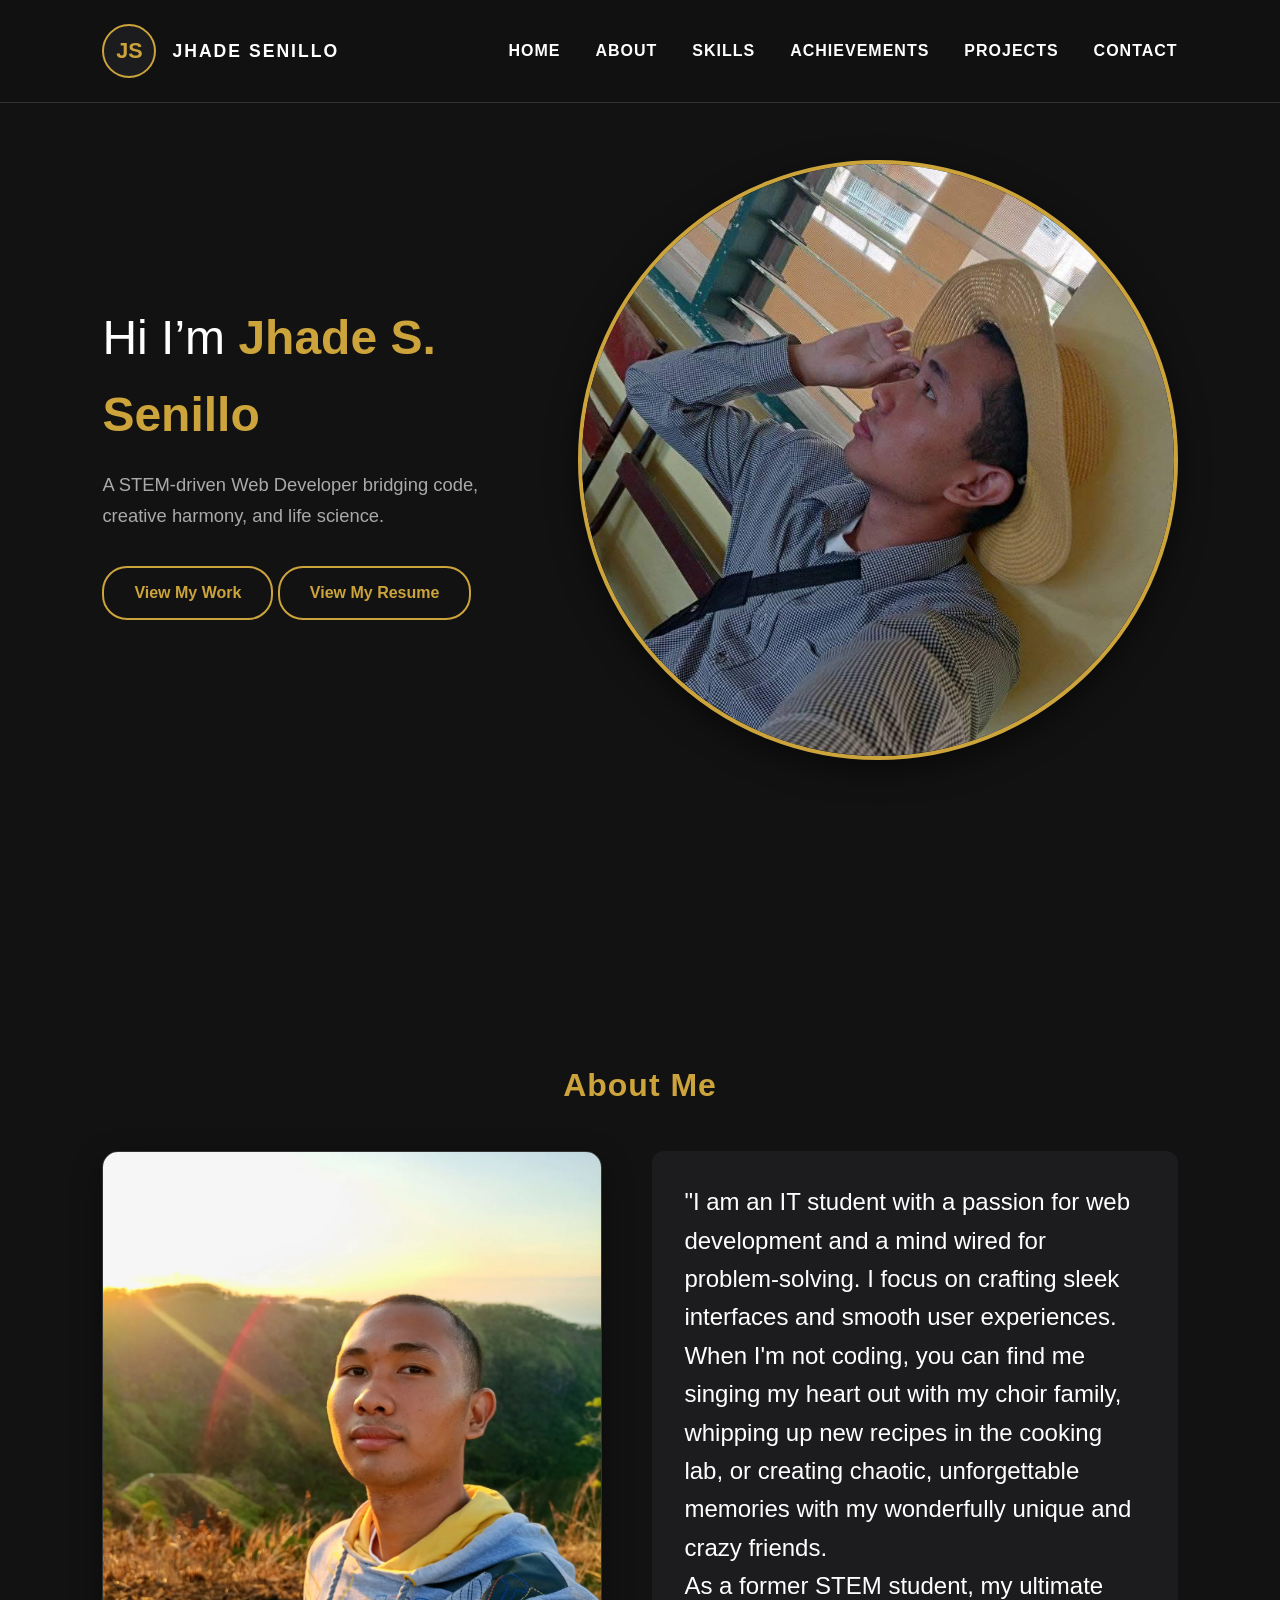
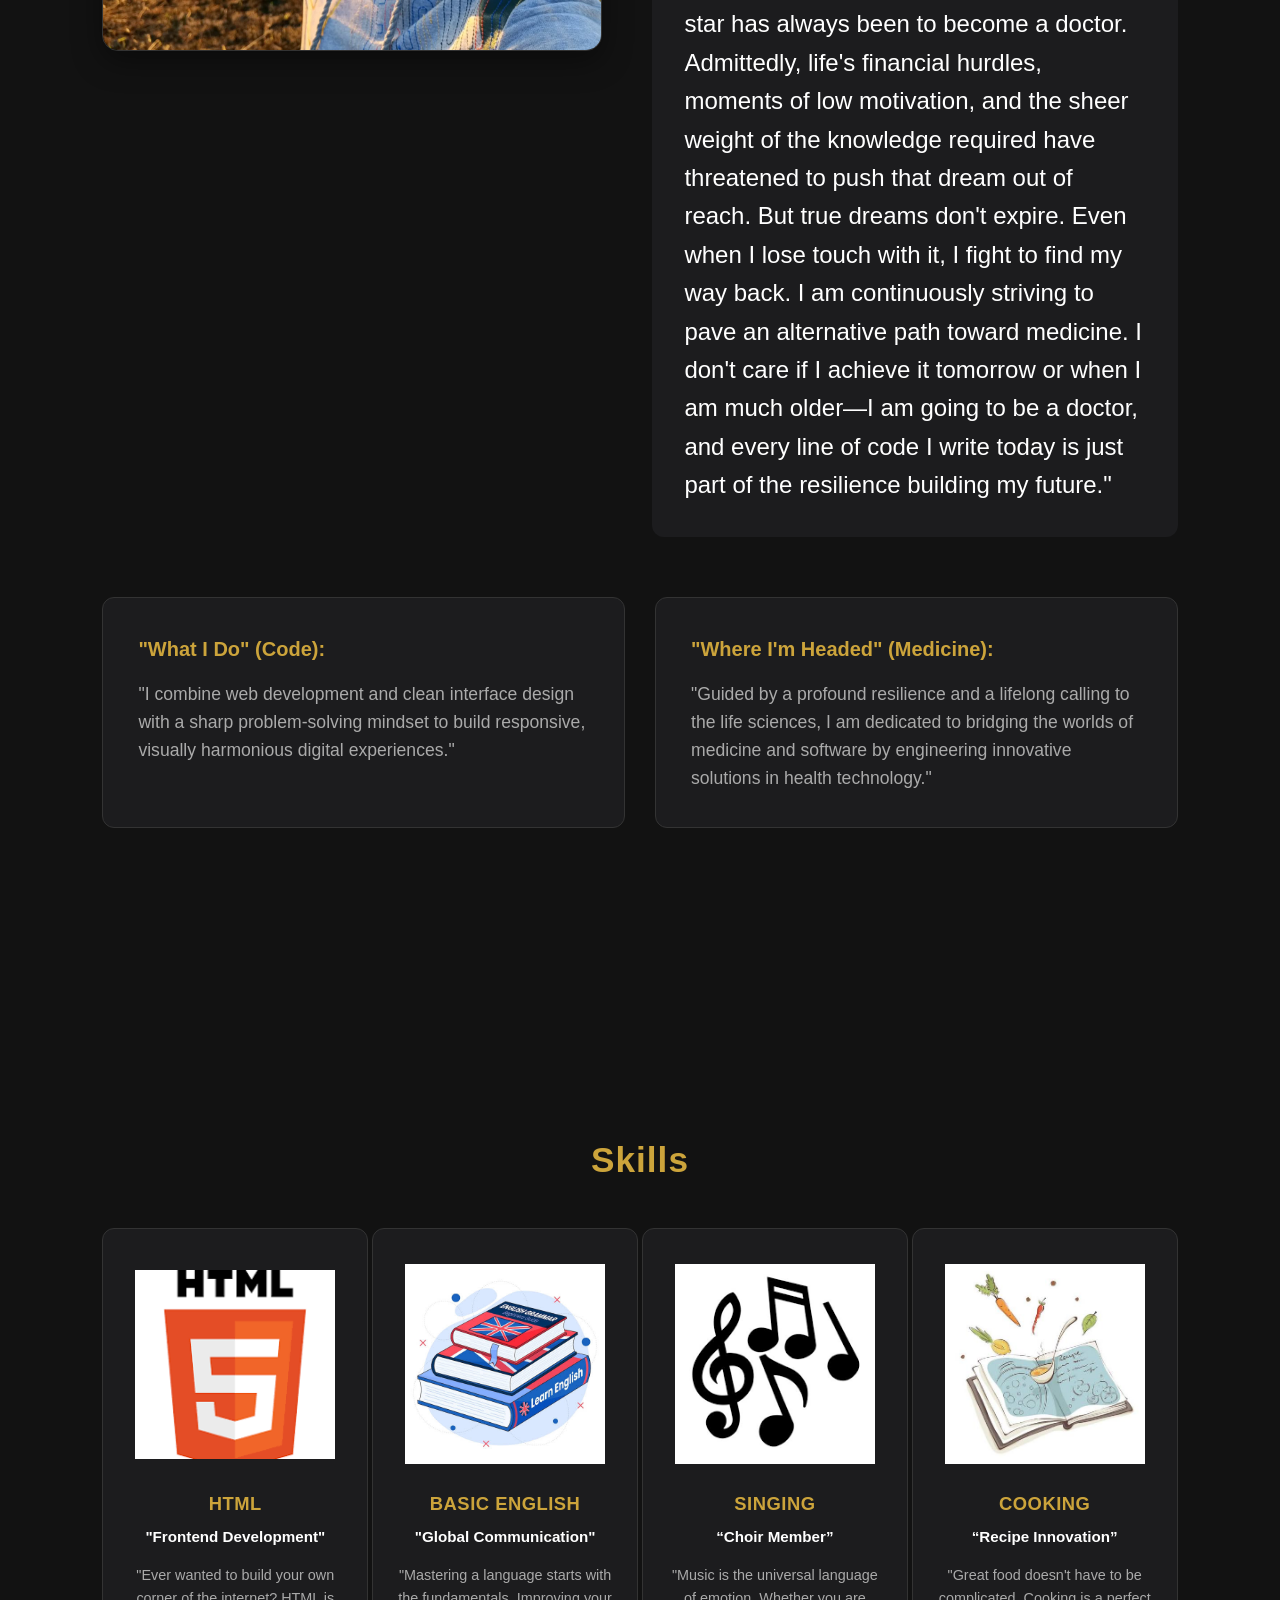
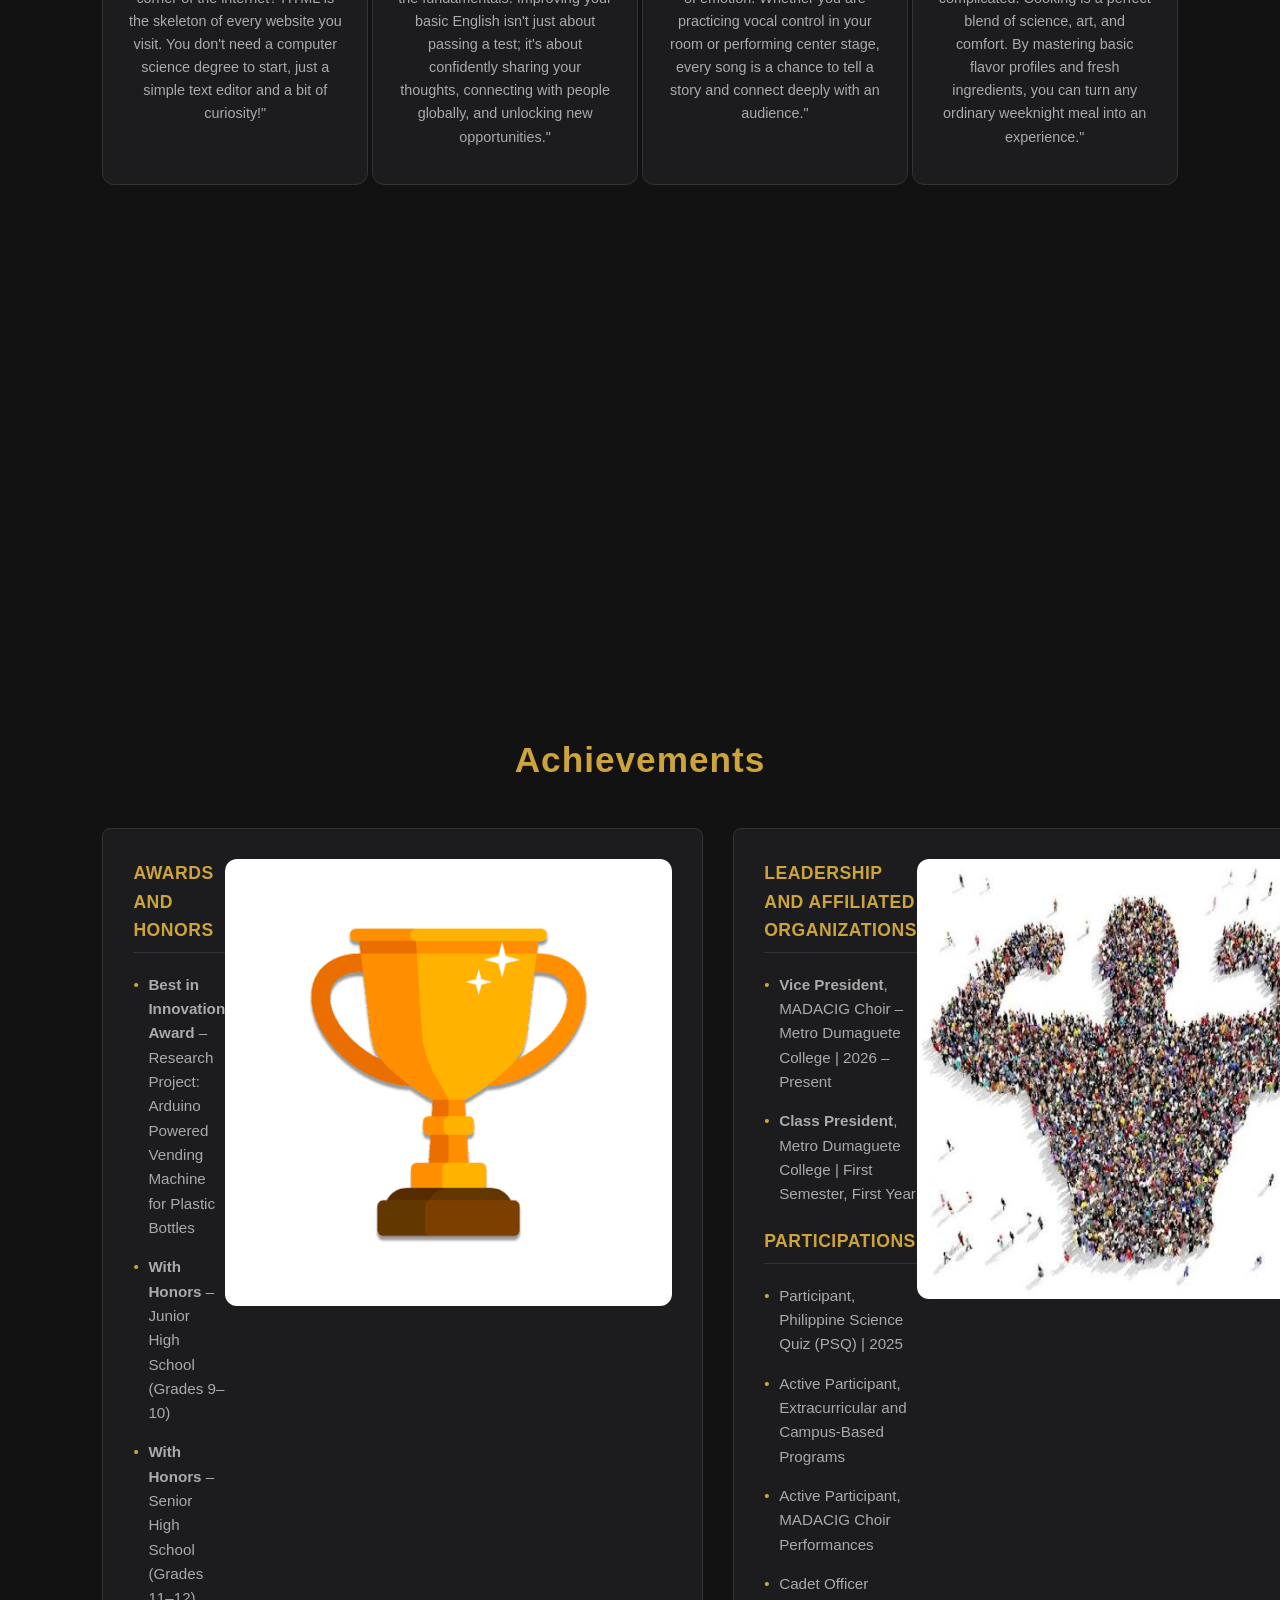
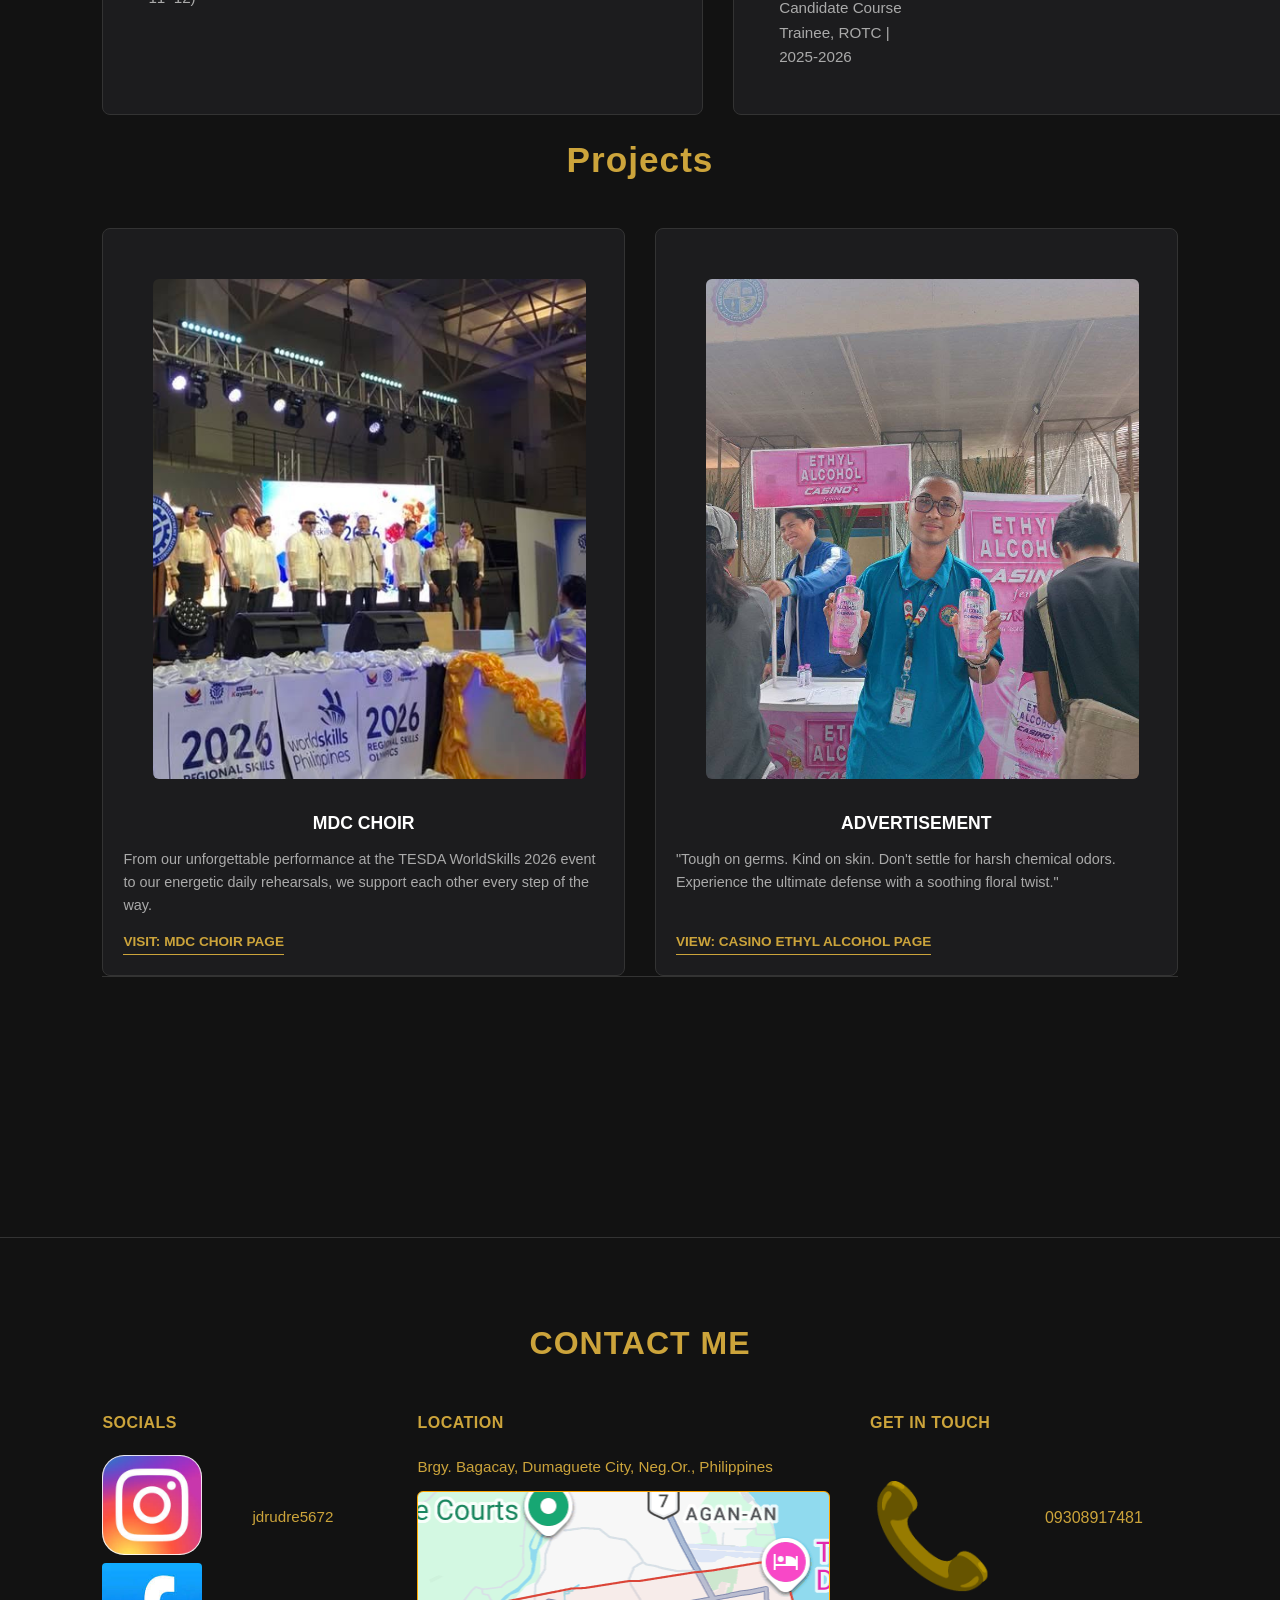
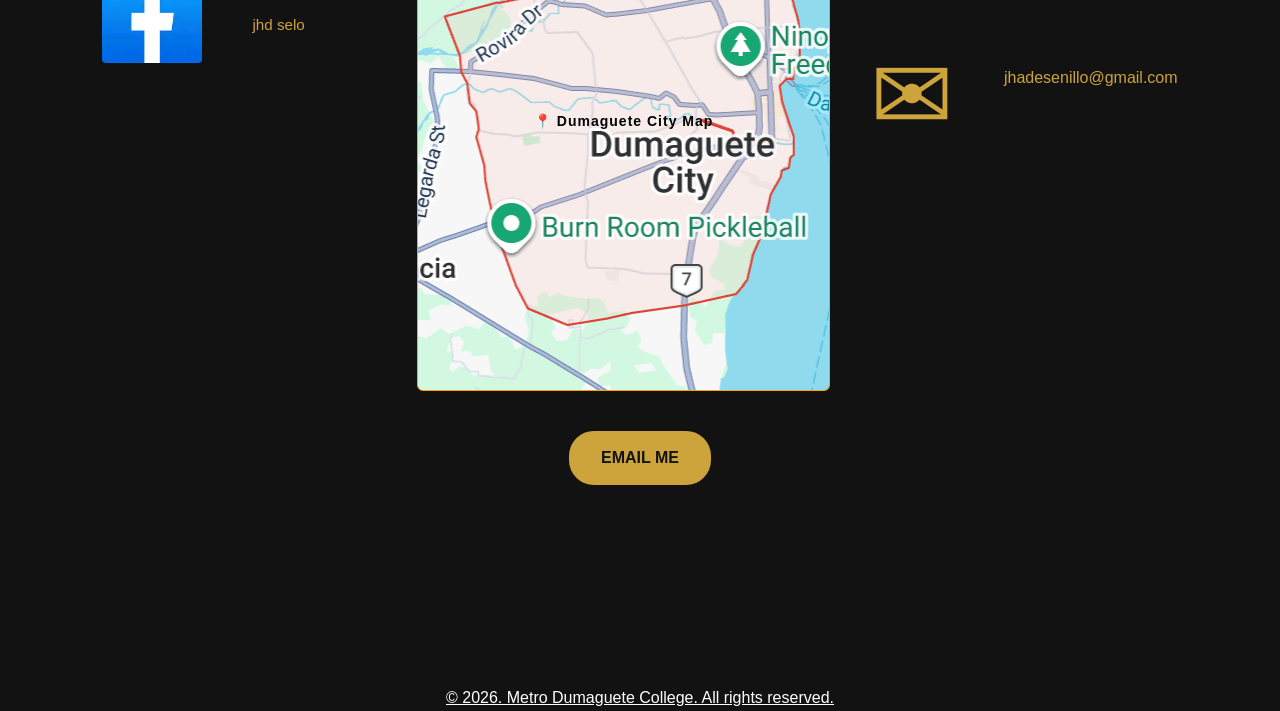
<file: index.html>
<!DOCTYPE html>
<html lang="en">
<head>
    <meta charset="UTF-8">
    <meta name="viewport" content="width=device-width, initial-scale=1.0">
    <title>MyPortfolio | Jhade S. Senillo</title>
    <link rel="stylesheet" href="styles.css">
</head>
<body>

    <!-- Header Navigation -->
    <header>
        <div class="logo">
            <h1>JS</h1>
        <h2>JHADE SENILLO</h2>
        </div>
        <nav>
            <a href="#home">HOME</a>
            <a href="#about">ABOUT</a>
            <a href="#skills">SKILLS</a>
            <a href="#achievements">ACHIEVEMENTS</a>
            <a href="#projects">PROJECTS</a>
            <a href="#contact">CONTACT</a>
        </nav>
    </header>

    <!-- Hero Section -->
    <section id="home" class="hero-section">
        <div class=" hero-text-container">
        <h1>Hi I’m <span>Jhade S. Senillo</span></h1>
        <p class="hero-subtitle">A STEM-driven Web Developer bridging code, creative harmony, and life science.</p>
        <a href="project.html" class="btn">View My Work</a>
         <a href="resume.pdf" class="btn">View My Resume</a>
        </div>
        <div class="hero-avatar">
            <!-- Replace with your actual image path -->
            <img src="jhade.jpg" alt="Jhade S. Senillo">
        </div>
    </section>

    <!-- About Section -->
    <section id="about" class="about-section">
        <h2>About Me</h2>
        <div class="about-content">
            <div class="about-image">
                <img src="670486085_17926234662269509_1486801198774461316_n.jpg"  alt="Jhade coding">
            </div>
            <div class="about-text">
                <p>"I am an IT student with a passion for web development and a mind wired for problem-solving. I focus on crafting sleek interfaces and smooth user experiences. When I'm not coding, you can find me singing my heart out with my choir family, whipping up new recipes in the cooking lab, or creating chaotic, unforgettable memories with my wonderfully unique and crazy friends.</p>
                <p>As a former STEM student, my ultimate star has always been to become a doctor. Admittedly, life's financial hurdles, moments of low motivation, and the sheer weight of the knowledge required have threatened to push that dream out of reach. But true dreams don't expire. Even when I lose touch with it, I fight to find my way back. I am continuously striving to pave an alternative path toward medicine. I don't care if I achieve it tomorrow or when I am much older—I am going to be a doctor, and every line of code I write today is just part of the resilience building my future."</p>
            </div>
        </div>
        <div class="about-cards">
            <div class="dual-card">
                <h3>"What I Do" (Code):</h3>
                <p>"I combine web development and clean interface design with a sharp problem-solving mindset to build responsive, visually harmonious digital experiences."</p>
            </div>
            <div class="dual-card">
                <h3>"Where I'm Headed" (Medicine):</h3>
                <p>"Guided by a profound resilience and a lifelong calling to the life sciences, I am dedicated to bridging the worlds of medicine and software by engineering innovative solutions in health technology."</p>
            </div>
        </div>
    </section>

    <!-- Skills Section -->
    <section id="skills" class="skills-section">
        <h2>Skills</h2>
        <div class="skills-grid">
            <div class="skill-card">
                <img src="HTML.png" alt="Jhade coding">
                <div class="skill-tag">HTML</div>
                <h4>"Frontend Development"</h4>
                <p>"Ever wanted to build your own corner of the internet? HTML is the skeleton of every website you visit. You don't need a computer science degree to start, just a simple text editor and a bit of curiosity!"</p>
            </div>
            <div class="skill-card">
                <img src="BASIC ENGLISH.jpg" alt="Jhade coding">
                <div class="skill-tag">BASIC ENGLISH</div>
                <h4>"Global Communication"</h4>
                <p>"Mastering a language starts with the fundamentals. Improving your basic English isn't just about passing a test; it's about confidently sharing your thoughts, connecting with people globally, and unlocking new opportunities."</p>
            </div>
            <div class="skill-card">
                <img src="SINGING.png" alt="Jhade coding">
                <div class="skill-tag">SINGING</div>
                <h4>“Choir Member”</h4>
                <p>"Music is the universal language of emotion. Whether you are practicing vocal control in your room or performing center stage, every song is a chance to tell a story and connect deeply with an audience."</p>
            </div>
            <div class="skill-card">
                <img src="cooking1.jpg" alt="Jhade coding">
                <div class="skill-tag">COOKING</div>
                <h4>“Recipe Innovation”</h4>
                <p>"Great food doesn't have to be complicated. Cooking is a perfect blend of science, art, and comfort. By mastering basic flavor profiles and fresh ingredients, you can turn any ordinary weeknight meal into an experience."</p>
            </div>
        </div>
    </section>

    <!-- Achievements Section -->
    <section id="achievements" class="achievements-section">
        <h2>Achievements</h2>
        <div class="achievements-grid">
            <div class="achieve-block">
                <div class="achieve-title">
                    <h3>AWARDS AND HONORS</h3>
                <ul>
                    <li><strong>Best in Innovation Award</strong> – Research Project: Arduino Powered Vending Machine for Plastic Bottles</li>
                    <li><strong>With Honors</strong> –Junior High School (Grades 9–10)</li>
                    <li><strong>With Honors</strong> – Senior High School (Grades 11–12)</li>
                </ul>
                </div>
                <div class="achievement-image">
                    <img src="achievement.png" alt="achievement-image">
                </div>
            </div>
            <div class="achieve-block">
                <div class="second-block">
                <div class="achieve-title"><h3>LEADERSHIP AND AFFILIATED ORGANIZATIONS</h3>
                <ul>
                    <li><strong>Vice President</strong>, MADACIG Choir – Metro Dumaguete College | 2026 – Present</li>
                    <li><strong>Class President</strong>, Metro Dumaguete College | First Semester, First Year</li>
                </ul>
                </div>
                <div class="achieve-title"><h3 style="margin-top: 20px;">PARTICIPATIONS</h3>
                <ul>
                    <li>Participant, Philippine Science Quiz (PSQ) | 2025</li>
                    <li>Active Participant, Extracurricular and Campus-Based Programs</li>
                    <li>Active Participant, MADACIG Choir Performances</li>
                    <li>Cadet Officer Candidate Course Trainee, ROTC | 2025-2026</li>
                </ul>
                </div>
                </div>
                <div class="achievement-image">
                    <img src="participation.jpg" alt="achievement-image" style="height:440px; width: 440px;">
                </div>
            </div>
        </div>
    </section>

    <!-- Projects Section -->
    <section id="projects" class="projects-section">
        <h2>Projects</h2>
        <div class="projects-grid">
            <div class="project-card">
                <div class="project-img-placeholder">
                    <img src="NEW1.jpg" alt="MDC Choir">
                </div>
                <h3>MDC CHOIR</h3>
                <p>From our unforgettable performance at the TESDA WorldSkills 2026 event to our energetic daily rehearsals, we support each other every step of the way.</p>
                <a href="https://www.facebook.com/share/p/19WzVLMrr3/" class="project-link">VISIT: MDC CHOIR PAGE</a>
            </div>
            <div class="project-card">
                <div class="project-img-placeholder">
                    <img src="new2.jpg" alt="Casino Ethyl Alcohol">
                </div>
                <h3>ADVERTISEMENT</h3>
                <p>"Tough on germs. Kind on skin. Don't settle for harsh chemical odors. Experience the ultimate defense with a soothing floral twist."</p>
                <a href="https://www.facebook.com/share/p/19SsWk645J/" class="project-link">VIEW: CASINO ETHYL ALCOHOL PAGE</a>
            </div>
        </div>
        
    <footer>
    </section>

    <!-- Contact & Footer Section -->
    <section id="contact" class="contact-section">
        <h2>CONTACT ME</h2>
        <div class="contact-grid">
            <div class="contact-col">
                <h3>SOCIALS</h3>
                <div class="social">

                    <div class="social-img"><img src="INSTAGRAM.jpg" style="border-radius: 22px; width:100px; height: 100px;"> </div>
                    <div class="social-content"><a href="https://www.instagram.com/jdrudre5672?utm_source=ig_web_button_share_sheet&stkn=ZDNlZDc0MzIxNw==" class="social-item">jdrudre5672</a></div>
                </div>    
                <div class="social">
                    <div class="social-img"><img src="FACEBOOK.jpg"style="border-radius: 4px; width:100px; height: 100px;"></div>
                    <div class="social-content"><a href="https://www.facebook.com/photo/?fbid=1748605099822128&set=a.107123330636988&__tn__=%3C" class="social-item"> jhd selo</a></div>
                </div>    
            </div>
            <div class="contact-col location-col">
                <h3>LOCATION</h3>
                <p>Brgy. Bagacay, Dumaguete City, Neg.Or., Philippines</p>
                <div class="map-placeholder">
                    <!-- Embedded structural container for your location map -->
                    <div class="mock-map"><h2 style="font-weight: bold; font-size:14px; color:black;">📍 Dumaguete City Map</h2></div>
                </div>
            </div>
            <div class="contact-col">
                <h3>GET IN TOUCH</h3>
                <div class="social">

                    <div class="social-img" style=" filter: sepia(1) saturate(5) hue-rotate(15deg); font-size: 100px;"> 📞</div>
                    <div class="social-content" ><a href="#" style="text-decoration: none; color: var(--accent-gold);">09308917481</a></div>
                </div>    
                <div class="social">
                    <div class="social-img" style="border-radius: 22px; font-size: 100px; "> ✉</div>
                    <div class="social-content" ><a href="#" style="text-decoration: none; color: var(--accent-gold);">jhadesenillo@gmail.com</a></div>
                </div>    
                
            </div>
        </div>
        <div class="center-btn">
            <a href="mailto:jhadesenillo@gmail.com" class="btn btn-gold" >EMAIL ME</a>
        </div>
    </section>

    
        <a href="#"><p style="text-align:center; text-decoration: underline; color: white;">&copy; 2026. Metro Dumaguete College. All rights reserved.</p></a>
    </footer>

</body>
</html>
</file>
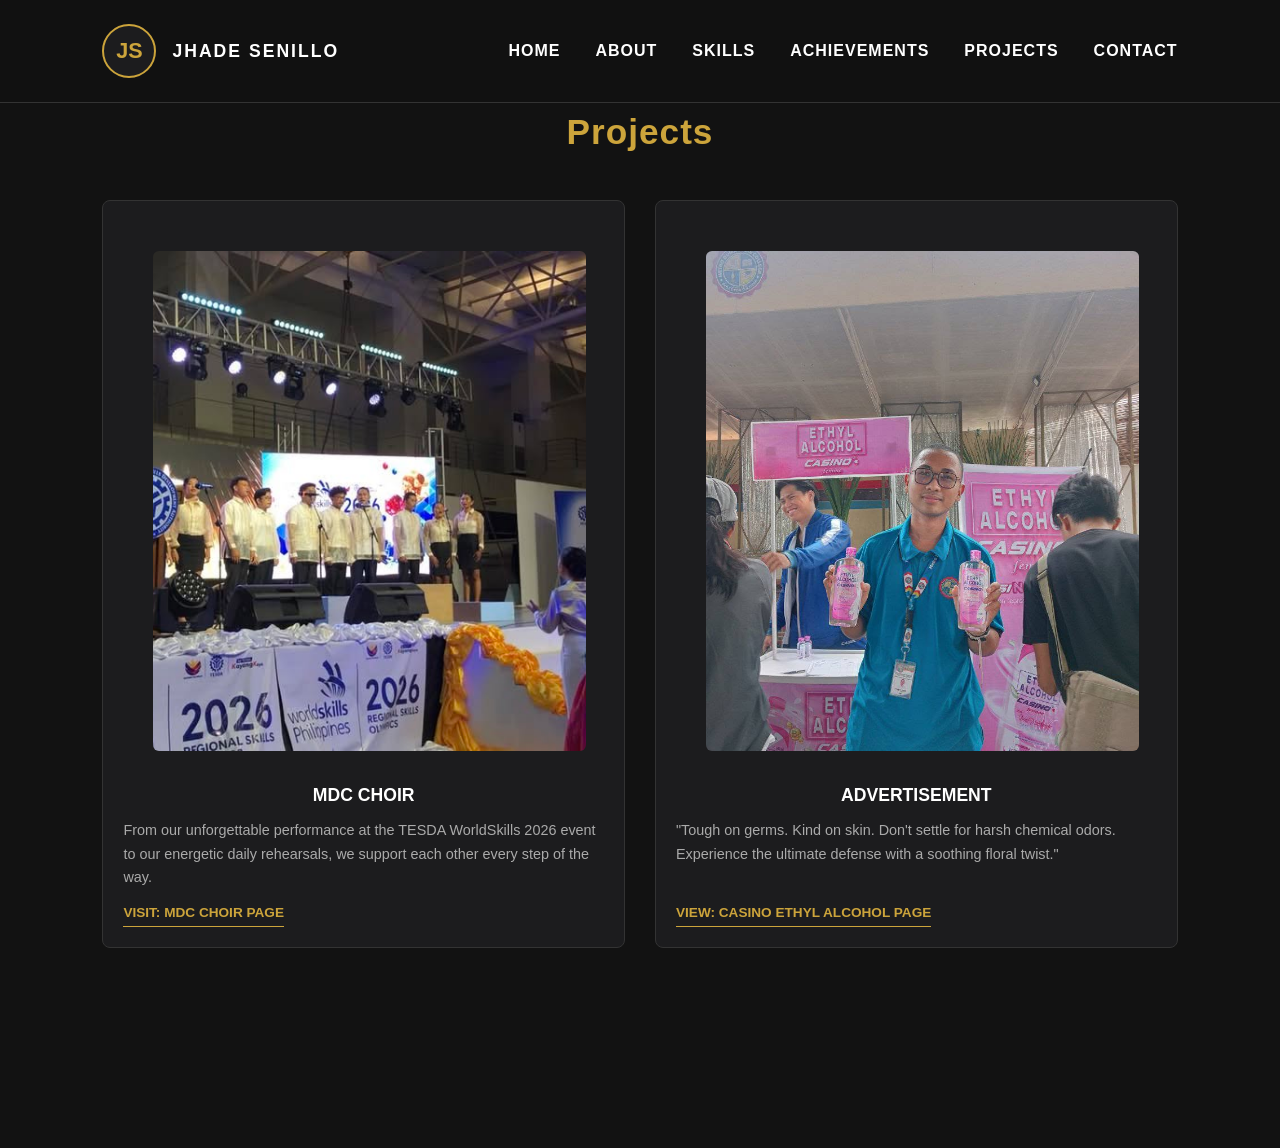
<file: project.html>
<!DOCTYPE html>
<html lang="en">
<head>
    <meta charset="UTF-8">
    <meta name="viewport" content="width=device-width, initial-scale=1.0">
    <link rel="stylesheet" href="styles.css">
</head>
<body>
     <!-- Header Navigation -->
    <header>
        <div class="logo">
            <h1>JS</h1>
        <h2>JHADE SENILLO</h2>
        </div>
        <nav>
            <a href="index.html#home">HOME</a>
            <a href="index.html#about">ABOUT</a>
            <a href="index.html#skills">SKILLS</a>
            <a href="index.html#achievements">ACHIEVEMENTS</a>
            <a href="index.html#projects">PROJECTS</a>
            <a href="index.html#contact">CONTACT</a>
        </nav>
    </header>   

        <!-- Projects Section -->
    <section id="projects" class="projects-section">
        <h2>Projects</h2>
        <div class="projects-grid">
            <div class="project-card">
                <div class="project-img-placeholder">
                    <img src="NEW1.jpg" alt="MDC Choir">
                </div>
                <h3>MDC CHOIR</h3>
                <p>From our unforgettable performance at the TESDA WorldSkills 2026 event to our energetic daily rehearsals, we support each other every step of the way.</p>
                <a href="https://www.facebook.com/share/p/19WzVLMrr3/" class="project-link">VISIT: MDC CHOIR PAGE</a>
            </div>
            <div class="project-card">
                <div class="project-img-placeholder">
                    <img src="new2.jpg" alt="Casino Ethyl Alcohol">
                </div>
                <h3>ADVERTISEMENT</h3>
                <p>"Tough on germs. Kind on skin. Don't settle for harsh chemical odors. Experience the ultimate defense with a soothing floral twist."</p>
                <a href="https://www.facebook.com/share/p/19SsWk645J/" class="project-link">VIEW: CASINO ETHYL ALCOHOL PAGE</a>
            </div>
        </div>
    
</body>
</html>
</file>
<file: styles.css>
/* Color Scheme & Typography Variables */
:root {
    --bg-color: #121212;
    --card-bg: #1c1c1e;
    --accent-gold: #cca43b;
    --accent-cyan: #00e5ff;
    --text-main: #ffffff;
    --text-muted: #aaaaaa;
    --border-color: #333333;
}

* {
    margin: 0;
    padding: 0;
    box-sizing: border-box;
    font-family: 'Segoe UI', Tahoma, Geneva, Verdana, sans-serif;
    scroll-behavior: smooth;
}

body {
    background-color: var(--bg-color);
    color: var(--text-main);
    line-height: 1.6;
}
/* Enlarged Header & Navigation Layout */
header {
    display: flex;
    justify-content: space-between;
    align-items: center;        
    padding: 24px 8%;           /* Increased top and bottom padding for more vertical height */
    background-color: rgba(18, 18, 18, 0.95);
    position: fixed;
    width: 100%;
    top: 0;
    z-index: 1000;
    border-bottom: 1px solid var(--border-color);
}

/* Container styling to align JS and Name side-by-side */
.logo {
    display: flex;
    flex-direction: row;       
    align-items: center;       
    gap: 16px;                  /* Increased gap between circle and name */
}

/* Styled "JS" Circle */
.logo h1 {
    display: flex;
    align-items: center;
    justify-content: center;
    
    width: 54px;                /* Enlarged from 45px for maximum visibility */
    height: 54px;
    border-radius: 50%;
    
    border: 2px solid #cca43b; 
    color: #cca43b;            
    background-color: #1c1c1e; 
    
    font-size: 1.35rem;         /* Increased font size for clarity */
    font-weight: 700;
    margin: 0;                 
}

/* Styled "JHADE SENILLO" text */
.logo h2 {
    color: #ffffff;            
    font-size: 1.1rem;          /* Enlarged from 0.85rem to make it distinctly readable */
    font-weight: 600;
    letter-spacing: 2px;       
    text-transform: uppercase;
    margin: 0;                 
}
.logo h2:hover {
    color:#cca43b;
}

/* Enlarged Navigation Menu Links */
nav {
    display: flex;
    align-items: center;        
}

nav a {
    color: var(--text-main);
    text-decoration: none;
    margin-left: 35px;          /* Increased horizontal gap between layout links */
    font-size: 1rem;            /* Enlarged from 0.85rem for clean readability */
    font-weight: 600;
    letter-spacing: 1px;        /* Crisp spacing for premium aesthetic */
    transition: color 0.3s ease;
}

nav a:hover {
    color: var(--accent-gold);
     transform: translatex(-5px);       /* Moves card up smoothly */
    box-shadow: 0 10px 25px rgb(223, 159, 42); 
}


/* Base Section Layout */
section {
    padding: 80px 8% 60px 8%;
}

section h2 {
    text-align: center;
    font-size: 2rem;
    color: var(--accent-gold);
    margin-bottom: 40px;
    letter-spacing: 1px;
}

/* Updated Hero Section for Split Layout */
.hero-section {
    padding-top: 160px;          /* Adds breathing room below your enlarged header */
    padding-bottom: 200px;
    display: flex;
    flex-direction: row;        /* Places content side-by-side */
    align-items: center;        /* Vertically centers text and image together */
    justify-content: space-between; /* Pushes text left and image right */
    gap: 50px;                  /* Clean gap between the two sides */
    min-height: 85vh;
}

/* Text Container Left Side */
.hero-section h1, 
.hero-subtitle,
.hero-section .btn {
    text-align: left;           /* Left aligns the text elements */
}

.hero-section h1 {
    font-size: 3rem;            /* Prominent, readable size */
    font-weight: 400;
    margin-bottom: 15px;
    width: 100%;
}
.hero-section h1:hover {
    color:#cca43b;
}

.hero-section p:hover {
    color:#cca43b;
}

.hero-section h1 span {
    color: var(--accent-gold);
    font-weight: 700;
}

.hero-subtitle {
    color: var(--text-muted);
    max-width: 550px;           /* Prevents text lines from getting too long */
    margin-bottom: 35px;
    font-size: 1.15rem;
    line-height: 1.7;
}

/* Image Container Right Side */
.hero-avatar {
    width: 600px;               /* Substantially enlarged for clarity */
    height: 600px;              /* Keeps it a perfect circle */
    border-radius: 50%;
    border: 4px solid var(--accent-gold);
    overflow: hidden;
    flex-shrink: 0;             /* Prevents the image from shrinking on smaller screens */
    box-shadow: 0 10px 30px rgba(0,0,0,0.5); /* Adds deep premium shadow layout */
}

.hero-avatar img {
    width: 100%;
    height: 100%;
    object-fit: cover;
    border-image-width: 300px;

}

/* Button Alignment Fix */
.hero-section .btn {
    display:space-between;
    align-self: flex-start;     /* Keeps the button bounded tightly to the left margin */
}

/* Responsive adjustment for Mobile screens */
@media (max-width: 768px) {
    .hero-section {
        flex-direction: column-reverse; /* Stacks image neatly on top of text on mobile screens */
        text-align: center;
        padding-top: 140px;
    }
    .hero-section h1, .hero-subtitle, .hero-section .btn {
        text-align: center;
        margin-left: auto;
        margin-right: auto;
    }
}

.btn {
    display: inline-block;
    padding: 12px 30px;
    border: 2px solid var(--accent-gold);
    color: var(--accent-gold);
    text-decoration: none;
    font-weight: 600;
    border-radius: 25px;
    transition: all 0.3s ease;
}

.btn:hover {
    background-color: var(--accent-gold);
    color: var(--bg-color);
     transform: translatey(-5px);       /* Moves card up smoothly */
    box-shadow: 0 10px 25px rgb(223, 159, 42); 
}

.btn-gold {
    background-color: var(--accent-gold);
    color: var(--bg-color);
}

.btn-gold:hover {
    background-color: transparent;
    color: var(--accent-gold);
}
/* About Section Base Layout */
.about-section {
    padding: 100px 8% 80px 8%;
     padding-bottom: 200px;
}

.about-content {
    display: flex;
    gap: 50px;                  /* Increased space between image and text layout */
    align-items: flex-start;    /* Keeps paragraphs neatly aligned at the top */
    margin-bottom: 60px;
}

/* Substantially enlarged profile image container */
.about-image {
    flex-shrink: 0;
    width: 500px;               /* Enlarged significantly from original size */
    border-radius: 16px;
    overflow: hidden;
    border: 1px solid var(--border-color);
    box-shadow: 0 10px 30px rgba(0, 0, 0, 0.4);
}
.about-text{
    background-color: var(--card-bg);
    padding: 32px;
    text-align: left;
    align-items:center;
    border-radius:12px;
    font-size: 24px;
}

.about-image img {
    width: 100%;
    height: auto;
    display: block;
    object-fit: cover;
}
/* Container layout for the about dual cards */
.about-cards {
    display: flex;
    gap: 30px;
    margin-top: 30px;
}

/* Base Dual Card Configuration */
.dual-card {
    flex: 1;
    background-color: var(--card-bg); /* Your standard card background (#1c1c1e) */
    padding: 35px;
    border-radius: 12px;
    border: 1px solid var(--border-color);
    
    /* Configures smooth transition animation for both colors and movement */
    transition: background-color 0.4s ease, transform 0.3s ease, box-shadow 0.3s ease, border-color 0.4s ease;
    cursor: pointer;
}

/* Hover State: Smoothly shifts to dark blue and rises slightly */
.dual-card:hover {
    background-color: var(--accent-gold);        /* Sleek, deep dark blue background shade */
    border-color: orange;            /* Subtle electric cyan border highlight */
    transform: translateY(-5px);       /* Moves card up smoothly */
    box-shadow: 0 10px 25px rgb(223, 159, 42); /* Drops a deeper premium shadow */
}

/* Text adjustments to ensure crisp contrast on hover */
.dual-card h3 {
    font-size: 1.25rem;
    margin-bottom: 15px;
    transition: color 0.3s ease;
}

/* Keeps the primary cyan label vibrant */
.dual-card h3 {
    color: var(--accent-gold);
}
.dual-card:hover h3 {
    color: orange;
}
.dual-card p {
    color: var(--text-muted);
    font-size: 1.1rem;
    line-height: 1.6;
    transition: color 0.3s ease;
}

/* Optional: brightens up text description subtly when hovered */
.dual-card:hover p {
    color: #e0e0e0;
}


/* Clean Responsive Stacking for Tablets and Mobile Screens */
@media (max-width: 992px) {
    .about-content {
        flex-direction: column;
        align-items: center;
        text-align: center;
    }
    .about-image {
        width: 100%;
        max-width: 450px;       /* Adapts nicely to smaller viewports */
    }
    .about-text p {
        text-align: left;
    }
    .about-cards {
        flex-direction: column;
    }
}
/* Skills Grid Base Layout */
.skills-section {
    padding: 80px 8%;
    height: 1200px;
     padding-bottom: 200px;
}

.skills-section h2 {
    text-align: center;
    font-size: 2.2rem;
    color: var(--accent-gold);
    margin-top: 24px;
    margin-bottom: 40px;
    letter-spacing: 1px;
}

.skills-grid {
    display: grid;
    grid-template-columns: repeat(4, 1fr);
    gap: 4px; /* Keeps the tight 4px separation space */
}

/* Skill Card Configuration */
.skill-card {
    background-color: var(--card-bg);
    padding: 35px 25px;         /* Added slightly more padding for the larger images */
    border-radius: 12px;
    border: 1px solid var(--border-color);
    text-align: center;         
    display: flex;
    flex-direction: column;
    align-items: center;        
    transition: transform 0.3s ease, box-shadow 0.3s ease;
}

.skill-card:hover {
    transform: translateY(-5px);
    box-shadow: 0 10px 20px rgba(0, 0, 0, 0.4);
    background-color:#cca43b;
}
.skill-card:hover .skill-tag{
    color:orange;
}
.skill-card:hover p{
    color: white;
}

/* Maximum Visibility Image Scaling */
.skill-card img {
    width: 200px;               /* Increased further from 100px to 140px */
    height: 200px;              /* Maintains a balanced square aspect ratio */
    object-fit: contain;        
    margin-bottom: 25px;        
    display: block;
    margin-left: auto;          
    margin-right: auto;
}

/* Typography elements centered within cards */
.skill-tag {
    color: var(--accent-gold);
    font-weight: 700;
    font-size: 1.15rem;
    margin-bottom: 6px;
    letter-spacing: 0.5px;
    text-align: center;
    width: 100%;
}

.skill-card h4 {
    font-size: 0.95rem;
    color: var(--text-main);
    margin-bottom: 15px;
    font-weight: 600;
    text-align: center;
    width: 100%;
}

.skill-card p {
    font-size: 0.9rem;
    color: var(--text-muted);
    line-height: 1.6;
    margin: 0;
    text-align: center;         
}

/* Responsive adjustment for mid-size and mobile viewports */
@media (max-width: 992px) {
    .skills-grid {
        grid-template-columns: repeat(2, 1fr);
        gap: 8px;
    }
}

@media (max-width: 576px) {
    .skills-grid {
        grid-template-columns: 1fr;
    }
}


/* Achievements Section */
.achievements-section{
    height:1000px;
     padding-bottom: 200px;
}
.achievements-section h2 {
    text-align: center;
    font-size: 2.2rem;
    color: var(--accent-gold);
    margin-top: 24px;
    margin-bottom: 40px;
    letter-spacing: 1px;
}
.achievements-grid {
    display: grid;
    grid-template-columns: 1fr 1fr;
    gap: 30px;
}

.achieve-block {
    background-color: var(--card-bg);
    padding: 30px;
    border-radius: 8px;
    border: 1px solid var(--border-color);
    display: flex;
}
.achievement-image img{
    border-radius: 12px;
}

.achieve-block h3 {
    color: var(--accent-gold);
    font-size: 1.1rem;
    margin-bottom: 20px;
    border-bottom: 1px solid var(--border-color);
    padding-bottom: 8px;
    letter-spacing: 0.5px;
}

.achieve-block ul {
    list-style: none;
}
.achievement-title{
    display:block;
}

.achieve-block ul li {
    color: var(--text-muted);
    margin-bottom: 15px;
    font-size: 0.95rem;
    position: relative;
    padding-left: 15px;
}
.second-block{
    display: block;

}
.achieve-block ul li::before {
    content: "•";
    color: var(--accent-gold);
    position: absolute;
    left: 0;
}

/* Projects Section */
.projects-section {
     padding-bottom: 200px;
}
.projects-grid {
    display: grid;
    grid-template-columns: 1fr 1fr;
    gap: 30px;
}
.projects-section h2 {
    text-align: center;
    font-size: 2.2rem;
    color: var(--accent-gold);
    margin-top: 24px;
    margin-bottom: 40px;
    letter-spacing: 1px;
}
.project-card {
    background-color: var(--card-bg);
    padding: 20px;
    border-radius: 8px;
    border: 1px solid var(--border-color);
}

.project-img-placeholder {
    width: 90%;
    height: 500px;
    background-color: #2c2c2e;
    border-radius: 6px;
    margin-bottom: 30px;
    margin-top:30px;
    margin-left: 30px;
    margin-right:30px;
    overflow: hidden;
}

.project-img-placeholder img {
    width: 100%;
    height: 100%;
    object-fit: cover;
}

.project-card h3 {
    font-size: 1.1rem;
    margin-bottom: 10px;
    text-align: center;
}

.project-card p {
    color: var(--text-muted);
    font-size: 0.9rem;
    margin-bottom: 20px;
    height: 60px; /* Aligns buttons nicely */
}

.project-link {
    display: inline-block;
    color: var(--accent-gold);
    text-decoration: none;
    font-size: 0.85rem;
    font-weight: 700;
    border-bottom: 1px solid var(--accent-gold);
    padding-bottom: 2px;
}

/* Contact Section */
.contact-section {
    border-top: 1px solid var(--border-color);
     padding-bottom: 200px;
}

.contact-grid {
    display: grid;
    grid-template-columns: 1fr 1.5fr 1fr;
    gap: 40px;
    margin-bottom: 40px;
}

.contact-col h3 {
    font-size: 1rem;
    margin-bottom: 20px;
    letter-spacing: 0.5px;
    color:var(--accent-gold);
}

.social-item {
    display: block;
    color: var(--accent-gold);
    text-decoration: none;
    margin-bottom: 12px;
    font-size: 0.95rem;
}
.social {
    display:flex;
    color: var(--accent-gold);
}
.social .social-content{
    margin-top: 50px;
    margin-left: 50px;
    color: var(--accent-gold);
}
.social-item i {
    margin-right: 10px;
    color: var(--accent-gold);
}

.contact-col p {
    color: var(--accent-gold);
    margin-bottom: 12px;
    font-size: 0.95rem;
}

.contact-col p i {
    color: var(--accent-gold);
    margin-right: 10px;
}

.mock-map {
    width: auto;
    height: 500px;
    background-position: center;
    background-image: url(MAP.png) ;
    background-color: var(--accent-gold);
    border: 1px solid orange;
    border-radius: 6px;
    display: flex;
    justify-content: center;
    align-items: center;
    color: black;
    font-size: 0.9rem;
}

.center-btn {
    text-align: center;
    margin-top: 20px;
}

/* Footer */
footer {
    text-align: center;
    padding: 30px;
    border-top: 1px solid var(--border-color);
    color: var(--text-muted);
    font-size: 0.8rem;
}

/* Responsive Breakpoints */
@media (max-width: 768px) {
    header {
        flex-direction: column;
        gap: 10px;
    }
    nav a {
        margin: 0 10px;
    }
    .about-content {
        flex-direction: column;
    }
    .about-cards, .achievements-grid, .projects-grid, .contact-grid {
        grid-template-columns: 1fr;
        display: flex;
        flex-direction: column;
    }
}
</file>
